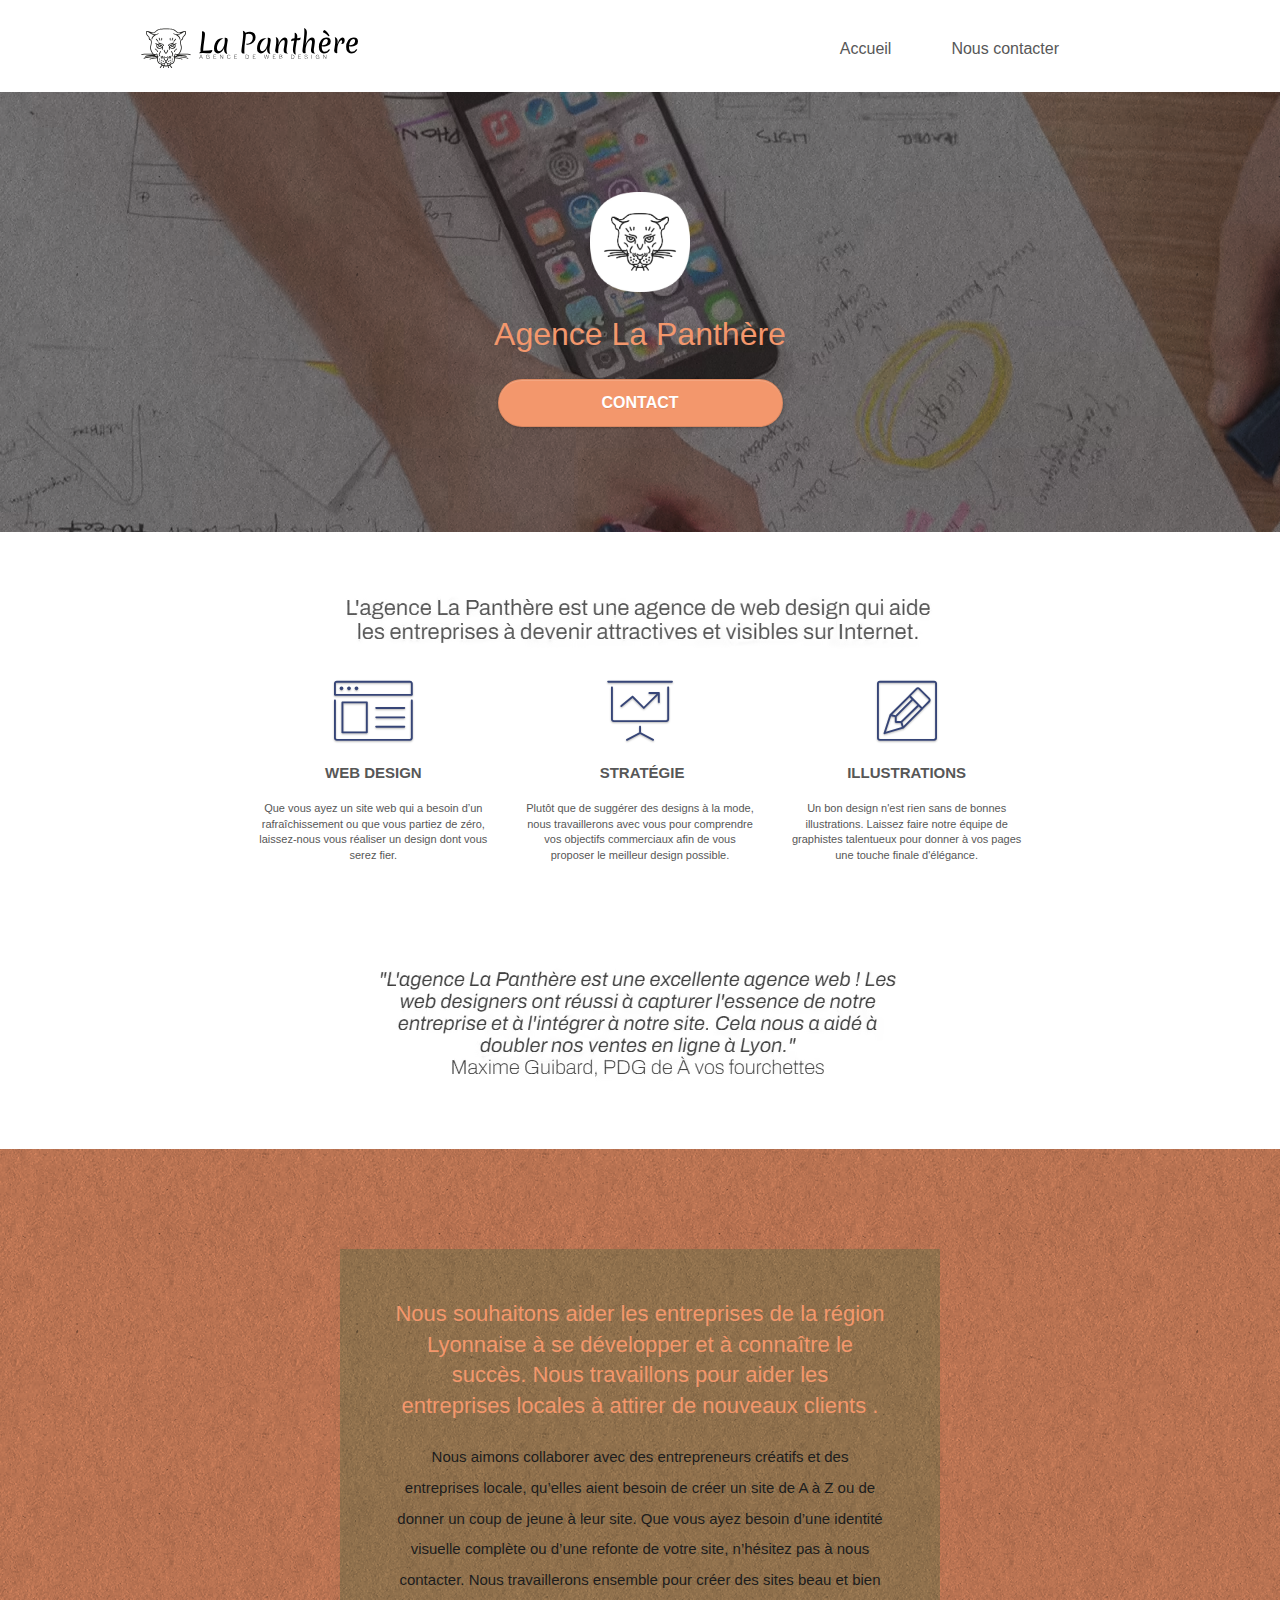
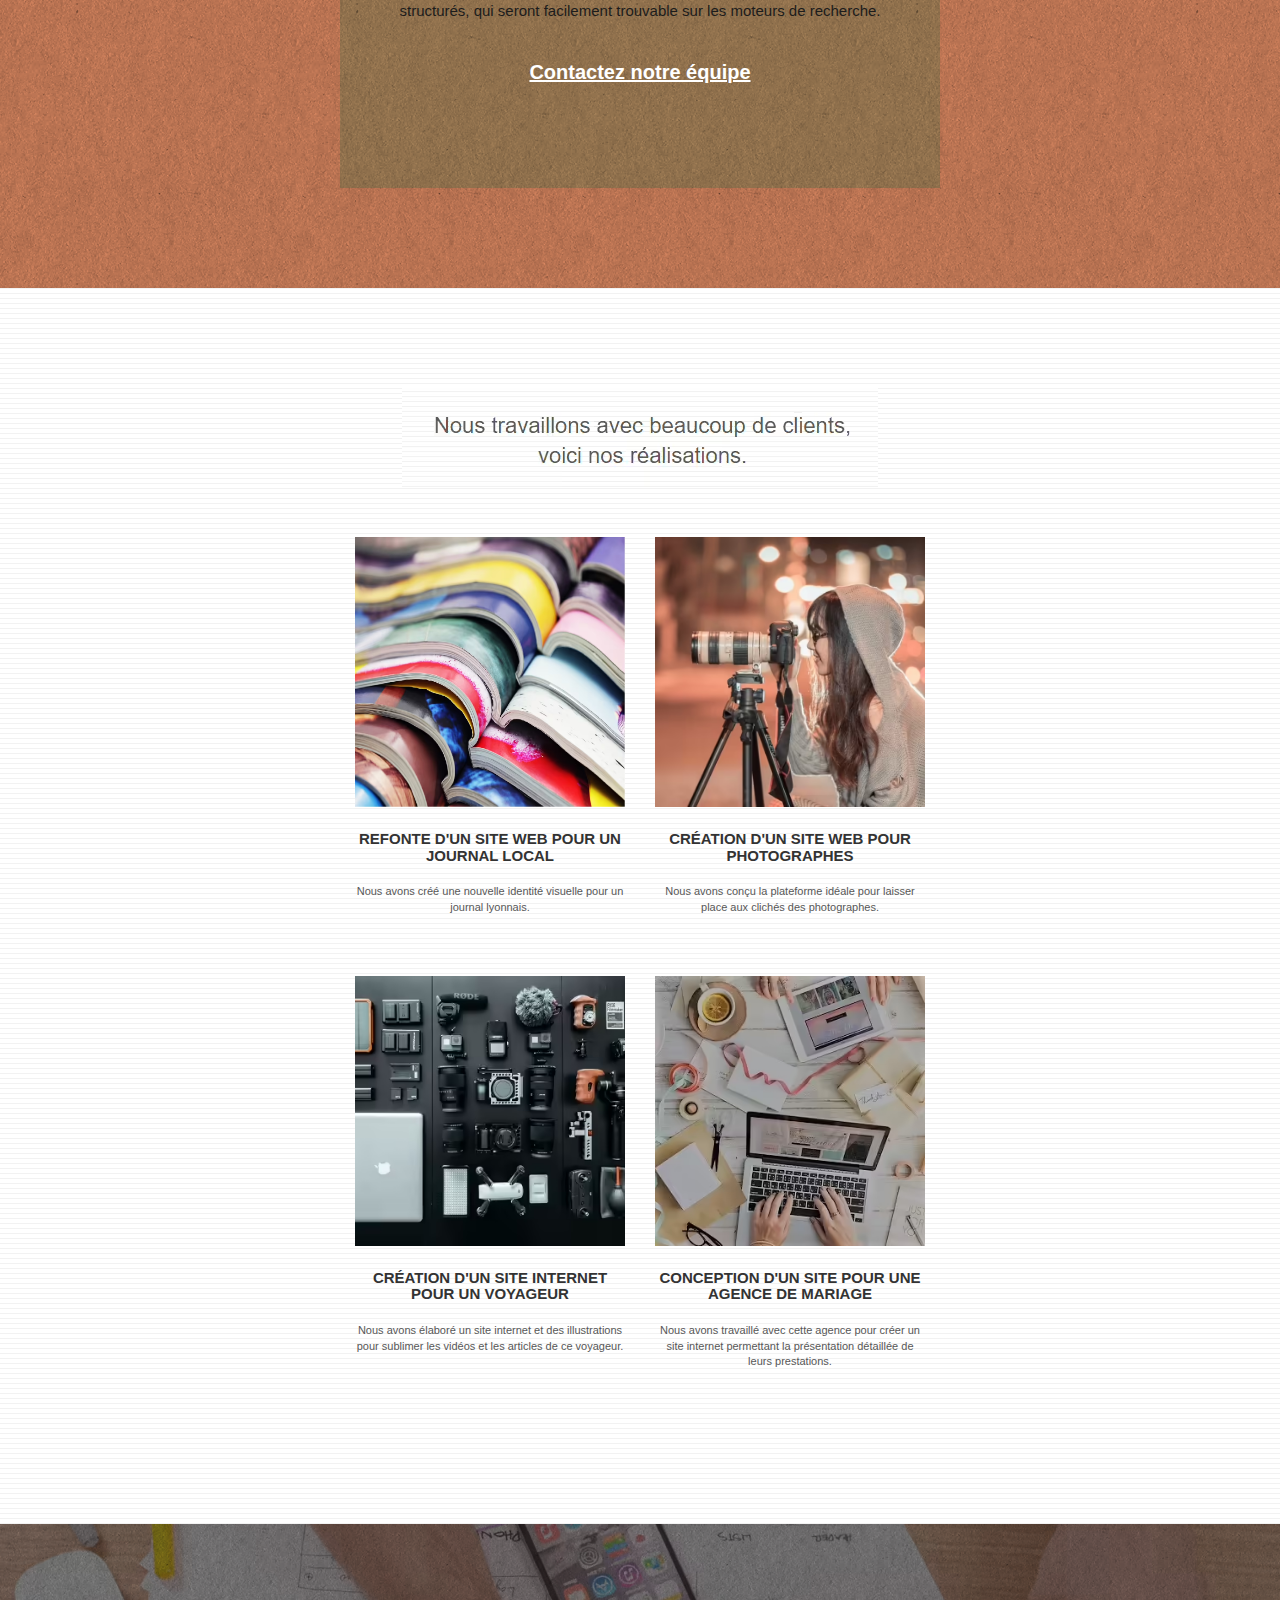
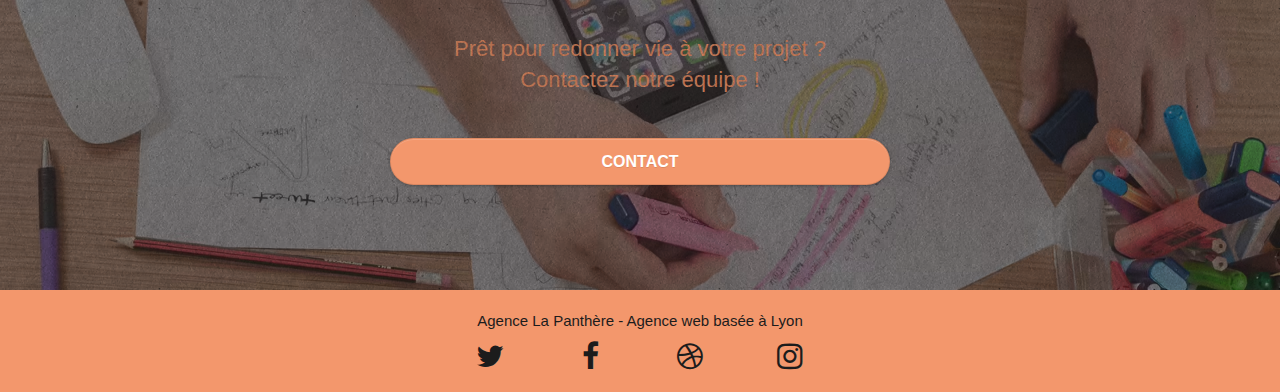
<file: index.html>
<!doctype html>
<html lang="fr">
<head>
    <meta charset="utf-8">
    <meta name="keywords" content="référencement, SEO, La panthère, agence web design Lyon, entreprise web design Lyon, agence web design sud-est, UX Lyon, UI Lyon, UX design, design graphique, création graphique, agence web design France, agence web design Paris web design, agence digitale, agence web france, web designer">
    <meta name="description" content="La Panthère: Agence de webdesign à Lyon vous accompagne dans votre stratégie de création graphique de site web responsive, optimisé Mobile + UI + UX...">
    <meta name="viewport" content="width=device-width, initial-scale=1.0, viewport-fit=cover">
    <link rel="shortcut icon" type="image/png" href="favicon.jpg">
    
	<link rel="stylesheet" type="text/css" href="./css/bootstrap.css">
	<link rel="stylesheet" type="text/css" href="style.css">
	<link rel="stylesheet" type="text/css" href="./css/font-awesome.css">
	<link rel="stylesheet" type="text/css" href="./css/et-line.css">

    <title>La panthère, agence de web design à Lyon, créations graphiques et illustrations, UX, UI</title>

	<!-- zone de script-->
<script src="./js/jquery-2.1.0.js" defer></script>
<script src="./js/bootstrap.js" defer></script>
<script src="./js/blocs.js" defer></script>
<script src="./js/jquery.touchSwipe.js" defer></script>
<script src="./js/gmaps.js" defer></script>
    
<!-- Analytics -->
 

<!-- Analytics END -->
    
</head>

<body>
<!-- Principal conteneur -->
<main class="page-container">

<!-- Header  bloc-0 -->
<header class="bloc bgc-white l-bloc " id="bloc-0">
	<div class="container bloc-sm">

		<nav class="navbar row">
			<div class="navbar-header">
				<a class="navbar-brand" href="index.html"><img src="img/agence-la-panthere-monochrome.svg" alt="logo agence web la Panthère" height="40" /></a>
			</div>
			<div class="collapse navbar-collapse navbar-1 special-dropdown-nav">
				<ul class="site-navigation nav navbar-nav">
					<li>
						<a href="index.html">Accueil</a>
					</li>
					<li>
						<a href="page2.html">Nous contacter</a>
					</li>
				</ul>
			</div>
		</nav>
	</div>
</header>
<!-- bloc-0 END -->

<!-- bloc-1-presentation -->
<section class="bloc bgc-dark-slate-blue bg-banniere d-bloc bg-t-edge bloc-bg-texture texture-paper b-parallax" id="bloc-1-hero">
	<div class="container bloc-lg">
		<div class="row tight-width-whitespace">
			<div class="col-sm-12">
				<img src="img/logo.avif" class="center-block image-resize-mode" width="100" alt="Agence web La Panthère" />
				<h1 class="text-center hero-bloc-text tc-white ">
					Agence La Panthère
				</h1>
				<div class="text-center">
					<a href="page2.html" class="btn btn-lg btn-clean btn-rd cta-hero btn-atomic-tangerine" id="cta-hero">Contact</a>
				</div>
			</div>
		</div>
	</div>
</section>
<!-- bloc-1-presentation END -->

<!-- bloc-2-services -->
<section class="bloc bgc-white l-bloc" id="bloc-2-services">
	<div class="container bloc-md">
		<div class="row">
			<div class="col-sm-12 text-center">
				<img src="img/title.avif" class="img_titre" alt="titre service agence web la Panthère"/>
			</div>
		</div>
		<div class="row voffset-lg med-width-whitespace">
			<div class="col-sm-4">
				<div class="text-center">
					<span class="et-icon-browser sm-shadow icon-dark-slate-blue icons icon-lg"></span>
				</div>
				<h2 class="mg-md text-center">
					Web design
				</h2>
				<p class="text-center ">
					Que vous ayez un site web qui a besoin d&rsquo;un rafraîchissement ou que vous partiez de zéro, laissez-nous vous réaliser un design dont vous serez fier.
				</p>
			</div>
			<div class="col-sm-4">
				<div class="text-center">
					<span class="et-icon-presentation sm-shadow icon-dark-slate-blue icons icon-lg"></span>
				</div>
				<h2 class="mg-md text-center">
					&nbsp;Stratégie
				</h2>
				<p class="text-center ">
					Plutôt que de suggérer des designs à la mode, nous travaillerons avec vous pour comprendre vos objectifs commerciaux afin de vous proposer le meilleur design possible.<br>
				</p>
			</div>
			<div class="col-sm-4">
				<div class="text-center">
					<span class="et-icon-edit sm-shadow icon-dark-slate-blue icons icon-lg"></span>
				</div>
				<h2 class="mg-md text-center">
					Illustrations
				</h2>
				<p class="text-center ">
					Un bon design n'est rien sans de bonnes illustrations. Laissez faire notre équipe de graphistes talentueux pour donner à vos pages une touche finale d'élégance.
				</p>
			</div>
		</div>
		<div class="row voffset-lg voffset">
			<div class="col-xs-12 col-md-8 col-md-offset-2 text-center">
				<img src="img/citation.avif" class="img_citation" alt="citation agence web la Panthère" />

			</div>
		</div>
	</div>
</section>
<!-- bloc-2-services END -->

<!-- bloc-3-what-i-do -->
<section class="bloc tc-white bgc-atomic-tangerine bg-presentation d-bloc bloc-bg-texture texture-paper b-parallax" id="bloc-3-what-i-do">
	<div class="container bloc-lg">
		<div class="row tight-width-whitespace black-background">
			<div class="col-sm-12">
				<h2 class="mg-md text-center tc-white">
					Nous souhaitons aider les entreprises de la région Lyonnaise à se développer et à connaître le succès. Nous travaillons pour aider les entreprises locales à attirer de nouveaux clients .<br>
				</h2>
				<div>
				<p class="text-center white">
					Nous aimons collaborer avec des entrepreneurs créatifs et des entreprises locale, qu’elles aient besoin de créer un site de A à Z ou de donner un coup de jeune à leur site. Que vous ayez besoin d’une identité visuelle complète ou d’une refonte de votre site, n’hésitez pas à nous contacter. Nous travaillerons ensemble pour créer des sites beau et bien structurés, qui seront facilement trouvable sur les moteurs de recherche.
				</p>
				</div>
				<div>
					<a class="ltc-white bold-link" href="page2.html">Contactez notre équipe</a><br>
				</div>
			</div>
		</div>
	</div>
</section>
<!-- bloc-3-what-i-do END -->

<!-- bloc-4-portfolio -->
<section class="bloc bgc-white bg-lines-h2-bg bg-repeat l-bloc" id="bloc-4-portfolio">
	<div class="container bloc-lg">
		<div class="row">
			<div class="col-sm-12 text-center">
				<img src="img/title2.avif" class="img_title2" alt="titre réalisations de l'agence" />
			</div>
		</div>
		<div class="row tight-width-whitespace portfolio-row">
			<div class="col-sm-6">
				<a href="#" data-lightbox="img/1.avif" data-gallery-id="gallery-1" data-caption="Refonte d'un site web pour un journal local" data-frame="snapshot-lb"><img src="img/1.avif" alt="Refonte d'un site web pour un journal local Lyon" class="img-responsive portfolio-thumb" /></a>
				<h3 class="mg-md text-center">
					Refonte d'un site web pour un journal local
				</h3>
				<p class="text-center">
					Nous avons créé une nouvelle identité visuelle pour un journal lyonnais.
				</p>
			</div>
			<div class="col-sm-6">
				<a href="#" data-lightbox="img/2.avif" data-gallery-id="gallery-1" data-caption="Création d'un site web pour photographes" data-frame="snapshot-lb"><img src="img/2.avif" class="img-responsive portfolio-thumb" alt="Création d'un site web pour photographes" /></a>
				<h3 class="mg-md text-center">
					Création d'un site web pour photographes
				</h3>
				<p class="text-center">
					Nous avons conçu la plateforme idéale pour laisser place aux clichés des photographes.
				</p>
			</div>
		</div>
		<div class="row tight-width-whitespace portfolio-row">
			<div class="col-sm-6">
				<a href="#" data-lightbox="img/3.avif" data-gallery-id="gallery-1" data-caption="Création d'un site internet pour un voyageur" data-frame="snapshot-lb"><img src="img/3.avif" class="img-responsive portfolio-thumb" alt="Création d'un site web pour voyageur"/></a>
				<h3 class="mg-md text-center">
					Création d'un site internet pour un voyageur
				</h3>
				<p class="text-center">
					Nous avons élaboré un site internet et des illustrations pour sublimer les vidéos et les articles de ce voyageur.
				</p>
			</div>
			<div class="col-sm-6">
				<a href="#" data-lightbox="img/4.avif" data-gallery-id="gallery-1" data-caption="Conception d'un site pour une agence de mariage" data-frame="snapshot-lb"><img src="img/4.avif" class="img-responsive portfolio-thumb" alt="Création d'un site web pour agence de mariage" /></a>
				<h3 class="mg-md text-center">
					Conception d'un site pour une agence de mariage
				</h3>
				<p class="text-center">
					Nous avons travaillé avec cette agence pour créer un site internet permettant la présentation détaillée de leurs prestations.
				</p>
			</div>
		</div>
	</div>
</section>
<!-- bloc-4-portfolio END -->

<!-- bloc-5-cta -->
<section class="bloc bgc-dark-slate-blue bg-banniere d-bloc bloc-bg-texture texture-paper" id="bloc-5-cta">
	<div class="container bloc-lg">
		<div class="row">
			<h2 class="mg-md text-center tc-white">
				Prêt pour redonner vie à votre projet ?<br>Contactez notre équipe !
			</h2>
			<div class="col-sm-12 text-center">
				<a href="page2.html" class="btn btn-atomic-tangerine btn-clean btn-rd btn-lg cta-hero">Contact</a>
			</div>
		</div>
	</div>
</section>
<!-- bloc-5-cta END -->

<!-- Footer - bloc-8 -->
<footer class="bloc bgc-atomic-tangerine d-bloc" id="bloc-8">
	<div class="container bloc-sm">
		<div class="row">
			<div class="col-sm-12">
				<p class="text-center white">
					Agence La Panthère - Agence web basée à Lyon<br>
				</p>
				<div class="row row-no-gutters social">
					<div class="col-sm-3">
						<div class="text-center">
							<a class="social" href="index.html"><span class="fa fa-twitter icon-md"></span></a>
						</div>
					</div>
					<div class="col-sm-3">
						<div class="text-center">
							<a class="social" href="index.html"><span class="fa fa-facebook icon-md"></span></a>
						</div>
					</div>
					<div class="col-sm-3">
						<div class="text-center">
							<a class="social" href="index.html"><span class="fa fa-dribbble icon-md"></span></a>
						</div>
					</div>
					<div class="col-sm-3">
						<div class="text-center">
							<a class="social" href="index.html"><span class="fa fa-instagram icon-md"></span></a>
						</div>
					</div>
				</div>
			</div>
		</div>
	</div>
</footer>
<!-- Footer - bloc-8 END -->

</main>
<!-- Principal conteneur END -->

</body>
</html>
</file>
<file: style.css>
body {
    margin: 0;
    padding: 0;
    background: #FFF;
    overflow-x: hidden;
    -webkit-font-smoothing: antialiased;
    -moz-osx-font-smoothing: grayscale;
}

a,
button {
    transition: all .3s ease-in-out;
    outline: none!important;
    text-decoration: none;
}

a:hover {
    text-decoration: none;
    cursor: pointer;
}

#page-loading-blocs-notifaction {
    position: fixed;
    top: 0;
    bottom: 0;
    width: 100%;
    z-index: 100000;
    background: #FFFFFF url("img/pageload-spinner.gif") no-repeat center center;
}

.bloc {
    width: 100%;
    clear: both;
    background: 50% 50% no-repeat;
    padding: 0 50px;
    -webkit-background-size: cover;
    -moz-background-size: cover;
    -o-background-size: cover;
    background-size: cover;
    position: relative;
}

.bloc .container {
    padding-left: 0;
    padding-right: 0;
}

.bloc-lg {
    padding: 100px 50px;
}

.bloc-md {
    padding: 50px;
}

.bloc-sm {
    padding: 20px 50px;
}

.bg-center,
.bg-l-edge,
.bg-r-edge,
.bg-t-edge,
.bg-b-edge,
.bg-tl-edge,
.bg-bl-edge,
.bg-tr-edge,
.bg-br-edge,
.bg-repeat {
    -webkit-background-size: auto!important;
    -moz-background-size: auto!important;
    -o-background-size: auto!important;
    background-size: auto!important;
}

.bg-repeat {
    background: repeat;
}

.bg-t-edge {
    background: top no-repeat;
}

.bloc-bg-texture::before {
    content: "";
    background-size: 2px 2px;
    position: absolute;
    top: 0;
    bottom: 0;
    left: 0;
    right: 0;
}

.texture-paper::before {
    background: url("img/texture-paper.avif");
    background-size: 280px 280px;
}

.b-parallax {
    background-attachment: fixed;
}

.d-bloc {
    color: rgba(255, 255, 255, .7);
}

.d-bloc button:hover {
    color: rgba(255, 255, 255, .9);
}

.d-bloc .icon-round,
.d-bloc .icon-square,
.d-bloc .icon-rounded,
.d-bloc .icon-semi-rounded-a,
.d-bloc .icon-semi-rounded-b {
    border-color: rgba(255, 255, 255, .9);
}

.d-bloc .divider-h span {
    border-color: rgba(255, 255, 255, .2);
}

.icon-md {
    color: #1C1C1C!important;
}

.d-bloc .a-btn,
.d-bloc .navbar a,
.d-bloc .navbar-brand,
.d-bloc a .icon-sm,
.d-bloc a .icon-md,
.d-bloc a .icon-lg,
.d-bloc a .icon-xl,
.d-bloc h1 a,
.d-bloc h2 a,
.d-bloc h3 a,
.d-bloc h4 a,
.d-bloc h5 a,
.d-bloc h6 a,
.d-bloc p a {
    color: rgba(255, 255, 255, .6);
}

.d-bloc .a-btn:hover,
.d-bloc .navbar a:hover,
.d-bloc .navbar-brand:hover,
.d-bloc a:hover .icon-sm,
.d-bloc a:hover .icon-md,
.d-bloc a:hover .icon-lg,
.d-bloc a:hover .icon-xl,
.d-bloc h1 a:hover,
.d-bloc h2 a:hover,
.d-bloc h3 a:hover,
.d-bloc h4 a:hover,
.d-bloc h5 a:hover,
.d-bloc h6 a:hover,
.d-bloc p a:hover {
    color: rgba(255, 255, 255, 1);
}

.d-bloc .navbar-toggle .icon-bar {
    background: rgba(255, 255, 255, 1);
}

.d-bloc .btn-wire,
.d-bloc .btn-wire:hover {
    color: rgba(255, 255, 255, 1);
    border-color: rgba(255, 255, 255, 1);
}

.d-bloc .panel {
    color: rgba(0, 0, 0, .5);
}

.d-bloc .panel button:hover {
    color: rgba(0, 0, 0, .7);
}

.d-bloc .panel icon {
    border-color: rgba(0, 0, 0, .7);
}

.d-bloc .panel .divider-h span {
    border-color: rgba(0, 0, 0, .1);
}

.d-bloc .panel .a-btn {
    color: rgba(0, 0, 0, .6);
}

.d-bloc .panel .a-btn:hover {
    color: rgba(0, 0, 0, 1);
}

.d-bloc .panel .btn-wire,
.d-bloc .panel .btn-wire:hover {
    color: rgba(0, 0, 0, .7);
    border-color: rgba(0, 0, 0, .3);
}

.d-bloc .panel,
.l-bloc {
    color: rgba(0, 0, 0, .5);
}

.d-bloc .panel button:hover,
.l-bloc button:hover {
    color: rgba(0, 0, 0, .7);
}

.l-bloc .icon-round,
.l-bloc .icon-square,
.l-bloc .icon-rounded,
.l-bloc .icon-semi-rounded-a,
.l-bloc .icon-semi-rounded-b {
    border-color: rgba(0, 0, 0, .7);
}

.d-bloc .panel .divider-h span,
.l-bloc .divider-h span {
    border-color: rgba(0, 0, 0, .1);
}

.d-bloc .panel .a-btn,
.l-bloc .a-btn,
.l-bloc .navbar a,
.l-bloc .navbar-brand,
.l-bloc a .icon-sm,
.l-bloc a .icon-md,
.l-bloc a .icon-lg,
.l-bloc a .icon-xl,
.l-bloc h1 a,
.l-bloc h2 a,
.l-bloc h3 a,
.l-bloc h4 a,
.l-bloc h5 a,
.l-bloc h6 a,
.l-bloc p a {
    color: rgba(0, 0, 0, .6);
}

.d-bloc .panel .a-btn:hover,
.l-bloc .a-btn:hover,
.l-bloc .navbar a:hover,
.l-bloc .navbar-brand:hover,
.l-bloc a:hover .icon-sm,
.l-bloc a:hover .icon-md,
.l-bloc a:hover .icon-lg,
.l-bloc a:hover .icon-xl,
.l-bloc h1 a:hover,
.l-bloc h2 a:hover,
.l-bloc h3 a:hover,
.l-bloc h4 a:hover,
.l-bloc h5 a:hover,
.l-bloc h6 a:hover,
.l-bloc p a:hover {
    color: rgba(0, 0, 0, 1);
}

.l-bloc .navbar-toggle .icon-bar {
    color: rgba(0, 0, 0, .6);
}

.d-bloc .panel .btn-wire,
.d-bloc .panel .btn-wire:hover,
.l-bloc .btn-wire,
.l-bloc .btn-wire:hover {
    color: rgba(0, 0, 0, .7);
    border-color: rgba(0, 0, 0, .3);
}

.voffset {
    margin-top: 30px;
}

.voffset-lg {
    margin-top: 80px;
}

.row-no-gutters {
    margin-right: 0;
    margin-left: 0;
}

.row.row-no-gutters > [class^="col-"],
.row.row-no-gutters > [class*=" col-"] {
    padding-right: 0;
    padding-left: 0;
}

#bloc-1-hero h1 {
    font-size: 32px;
}

.navbar {
    margin-bottom: 0;
    z-index: 1;
}

.navbar-brand {
    height: auto;
    padding: 3px 15px;
    font-size: 25px;
    font-weight: normal;
    font-weight: 600;
    line-height: 44px;
}

.navbar-brand img {
    max-height: 200px;
    margin: 0 5px 0 0;
    display: inline;
}

.navbar-brand img[src$=svg] {
    min-width: 100px;
}

.nav-center .navbar-brand img {
    margin: 0;
}

.navbar .nav {
    padding-top: 2px;
    margin-right: 45px;
    float: right;
    z-index: 1;
    list-style: none;
}

.nav > li {
    float: left;
    margin-top: 4px;
    font-size: 16px;
    padding: 15px;
}

.navbar-nav .open .dropdown-menu > li > a {
    text-align: inherit;
}

.nav > li a:hover,
.nav > li a:focus {
    background: transparent;
}

.navbar-toggle {
    margin: 10px 10px 0 0;
    border: 0px;
}

.navbar-toggle:hover {
    background: transparent!important;
}

.navbar-toggle .icon-bar {
    background-color: rgba(0, 0, 0, .5);
    width: 26px;
}

.nav-invert .navbar .nav {
    float: left;
}

.nav-invert .navbar-header,
.nav-invert .navbar-brand {
    float: right;
    position: relative;
    z-index: 2;
}

@media (min-width: 768px) {
    .site-navigation {
        position: absolute;
        top: 50%;
        right: 20px;
        transform: translate(0, -50%);
        -webkit-transform: translateY(-50%);
    }
    .nav > li .dropdown-menu a,
    .nav > li .dropdown-menu a:hover {
        color: #484848;
    }
    .nav-invert .site-navigation {
        left: 0;
        right: 0;
    }
    .nav-center {
        text-align: center;
    }
    .nav-center .navbar-header {
        width: 100%;
    }
    .nav-center .navbar-header,
    .nav-center .navbar-brand,
    .nav-center .nav > li {
        float: none;
        display: inline-block;
    }
    .nav-center .site-navigation {
        position: relative;
        width: 100%;
        right: 0;
        margin-right: 0px;
        margin-top: 20px;
    }
    .nav-center.mini-nav .navbar-toggle {
        float: none;
        margin: 10px auto 0;
    }
}

.nav > li > .dropdown a {
    background: none!important;
    display: block;
    padding: 14px 15px;
}

nav .caret {
    margin: 0 5px;
}

.dropdown-menu .dropdown-menu {
    top: -8px;
    left: 100%;
}

.dropdown-menu .dropmenu-flow-right {
    top: 100%;
    left: 0;
    margin-left: -1px;
    border-top-left-radius: 0;
    border-top-right-radius: 0;
}

.dropdown-menu .dropdown span {
    border: 4px solid black;
    border-top-color: transparent;
    border-right-color: transparent;
    border-bottom-color: transparent;
    margin: 6px -5px 0 0!important;
    float: right;
}

.mg-md {
    margin-top: 10px;
    margin-bottom: 20px;
}

.mg-lg {
    margin-top: 10px;
    margin-bottom: 40px;
}

.col-sm-20 {
    display: flex;
    justify-content: center;
}


.btn {
    margin: 0 5px 5px 0;
}

.btn.pull-right {
    margin: 0 0 5px 5px;
}

.btn-d,
.btn-d:hover,
.btn-d:focus {
    color: #FFF;
    background: rgba(0, 0, 0, .3);
}

button {
    outline: none!important;
}

.btn-rd {
    border-radius: 40px;
}

.btn-clean {
    border: 1px solid rgba(0, 0, 0, .08);
    border-bottom-color: rgba(0, 0, 0, .1);
    text-shadow: 0 1px 0 rgba(0, 0, 1, .1);
    box-shadow: 0 1px 3px rgba(0, 0, 1, .25), inset 0 1px 0 0 rgba(255, 255, 255, .15);
}

.icon-md {
    font-size: 30px!important;
}

.icon-lg {
    font-size: 60px!important;
}

.sm-shadow {
    text-shadow: 0 1px 2px rgba(0, 0, 0, .3);
}

.panel-sq,
.panel-sq .panel-heading,
.panel-sq .panel-footer {
    border-radius: 0;
}

.panel-rd {
    border-radius: 30px;
}

.panel-rd .panel-heading {
    border-radius: 29px 29px 0 0;
}

.panel-rd .panel-footer {
    border-radius: 0 0 29px 29px;
}

.form-control {
    border-color: rgba(0, 0, 0, .1);
    box-shadow: none;
}

.scrollToTop {
    width: 40px;
    height: 40px;
    position: fixed;
    bottom: 20px;
    right: 20px;
    opacity: 0;
    z-index: 500;
    transition: all .3s ease-in-out;
}

.scrollToTop span {
    margin-top: 6px;
}

.showScrollTop {
    font-size: 14px;
    opacity: 1;
}

a[data-lightbox] {
    position: relative;
    display: block;
    text-align: center;
}

a[data-lightbox]:hover::before {
    content: "+";
    font-family: "HelveticaNeue-Light", "Helvetica Neue Light", "Helvetica Neue", Helvetica, Arial;
    font-size: 32px;
    width: 50px;
    height: 50px;
    margin-left: -25px;
    border-radius: 50%;
    background: rgba(0, 0, 0, .6);
    color: #FFF;
    font-weight: 100;
    z-index: 1;
    position: absolute;
    top: 50%;
    transform: translateY(-50%);
    -webkit-transform: translateY(-50%);
}

a[data-lightbox]:hover img {
    opacity: 0.6;
    -webkit-animation-fill-mode: none;
    animation-fill-mode: none;
}

#lightbox-modal {
    display: flex;
    align-items: center;
}

#lightbox-modal .modal-dialog {
    width: 90%;
    max-width: 900px;
    margin: 0 auto 0;
}

#lightbox-modal .modal-dialog img {
    max-height: 90vh;
    margin: 0 auto;
}

.lightbox-caption {
    padding: 20px;
    color: #FFF;
    background: rgba(0, 0, 0, .5);
    position: absolute;
    left: 15px;
    right: 15px;
    bottom: 5px;
}

.close-lightbox {
    color: #FFF;
    font-size: 30px;
    position: absolute;
    top: 20px;
    right: 20px;
    z-index: 20;
    background: rgba(0, 0, 0, .5);
    border: none;
    line-height: 30px;
    padding: 0 9px 5px;
    opacity: 0.3;
}

.close-lightbox:hover,
.next-lightbox:hover,
.prev-lightbox:hover {
    opacity: 1.0;
    color: #FFF;
}

.next-lightbox,
.prev-lightbox {
    font-size: 20px;
    color: rgba(255, 255, 255, .9);
    background: rgba(0, 0, 0, .5);
    transition: all .2s ease-in-out;
    position: absolute;
    top: 45%;
    z-index: 1;
    opacity: 0.4;
}

.next-lightbox {
    padding: 6px 8px 1px 13px;
    right: 25px;
}

.prev-lightbox {
    padding: 6px 13px 1px 10px;
    left: 25px;
}

.snapshot-lb .modal-body {
    padding-bottom: 45px;
}

.snapshot-lb .lightbox-caption {
    padding: 0;
    color: rgba(0, 0, 0, .5);
    background: none;
}

h1,
h2,
h3,
h4,
h5,
h6,
p,
label,
.btn,
a {
    font-family: "helvetica";
    font-weight: 400;
    color: #575757!important;
}

.container {
    max-width: 1000px;
}

.hero-bloc-text {
    font-size: 38px;
}

.hero-bloc-text-sub {
    font-size: 36px;
}

.statement-bloc-text {
    line-height: 26px;
    font-style: italic;
    font-size: 20px;
    text-align: center;
    font-weight: lighter;
    max-width: 520px;
    margin: auto auto auto auto;
}

p {
    font-size: 11px;
}

.tight-width-whitespace {
    max-width: 600px;
    margin: auto auto auto auto;
}

.h1 {
    font-size: 20px;
    font-family: "Open Sans";
}

.cta-hero {
    margin-top: 22px;
    color: #FFFFFF!important;
    text-transform: uppercase;
    padding: 12px 28px 12px 28px;
    font-size: 16px;
    font-weight: 700;
}

.social {
    max-width: 400px;
    margin: auto auto auto auto;
}

h2 {
    font-size: 15px;
    text-transform: uppercase;
    font-weight: 700;
    color: #333333;
}
/*
h2 {
    font-size: 22px;
    line-height: 1.4em;
}
*/

h3 {
    font-size: 15px;
    text-transform: uppercase;
    font-weight: 700;
    color: #333333!important;
}


.med-width-whitespace {
    max-width: 800px;
    margin: auto auto auto auto;
    box-shadow: 0px 0px 0px #000000;
}

h1 {
    color: #333333!important;
}

h4 {
    color: #333333!important;
}

.icons {
    margin-bottom: 14px;
    margin-top: 24px;
}

.white {
    color: #1C1C1C!important;
    font-size: 15px;
    display: flex;
    justify-content: center;
}

.portfolio-thumb {
    margin-bottom: 24px;
    width: 100%;
    height: auto;
}

.portfolio-row {
    margin-bottom: 44px;
    margin-top: 50px;
}

.avatar {
    box-shadow: 0px 4px 9px rgba(0, 0, 0, 0.3);
}

.black-background {
    background-color: rgba(165, 147, 99, 0.7);
    padding: 40px 40px 40px 40px;
}

.bold-link {
    font-weight: 900;
    text-decoration: underline!important;
    margin: 30px;
    display: flex;
    justify-content: center;
    font-size: 20px;
}

.bgc-white {
    background-color: #FFFFFF;
}

.bgc-dark-slate-blue {
    background-color: #364577;
}

.bgc-atomic-tangerine {
    background-color: #F3976C;
}

.tc-white {
    color: #F3976C!important;
    font-size: 22px;
    line-height: 1.4em;
    text-transform: none!important;
    font-weight: 400!important;
}

.btn-atomic-tangerine {
    background: #F3976C;
    color: #FFFFFF!important;
    width: 50%;
    margin-left: auto;
    margin-right: auto;
    display: flex;
    justify-content: center ;
}

.btn-atomic-tangerine:hover {
    background: #c27956!important;
    color: #FFFFFF!important;
}

.ltc-white {
    color: #FFFFFF!important;
}

.ltc-white:hover {
    color: #cccccc!important;
}

.ltc-atomic-tangerine {
    color: #F3976C!important;
}

.ltc-atomic-tangerine:hover {
    color: #c27956!important;
}

.icon-dark-slate-blue {
    color: #364577!important;
    border-color: #364577!important;
}

.bg-dots-bg {
    background-image: url("img/dots-bg.png");
}

.bg-lines-h2-bg {
    background-image: url("img/lines-h2-bg.png");
}

.bg-banniere {
    background-image: url("img/agence-la-panthere.avif");
}

.bg-presentation {
    background-image: url("img/image-de-presentation.avif");
}


@media (max-width: 1024px) {
    .nav .navbar-nav {
        margin-right: 71px!important;
    }
    
    .bloc {
        padding-left: 20px;
        padding-right: 20px;
    }
    .bloc.full-width-bloc,
    .bloc-tile-2.full-width-bloc .container,
    .bloc-tile-3.full-width-bloc .container,
    .bloc-tile-4.full-width-bloc .container {
        padding-left: 0;
        padding-right: 0;
    }
}


@media (max-width: 992px) and (min-width: 768px) {
    .navbar .nav {
        max-width: 80%
    }
    .nav-center.navbar .nav {
        max-width: 100%
    }
}

@media only screen and (min-device-width: 768px) and (max-device-width: 1024px) and (orientation: landscape) {
    .b-parallax {
        background-attachment: scroll;
    }
}

@media only screen and (min-device-width: 1024px) and (max-device-width: 1366px) and (-webkit-min-device-pixel-ratio: 1.5) {
    .b-parallax {
        background-attachment: scroll;
    }
}

@media (max-width: 991px) {
    .container {
        width: 100%;
    }
    .b-parallax {
        background-attachment: scroll;
    }
    .page-container,
    #hero-bloc {
        overflow-x: hidden;
        position: relative;
    }
    .bloc {
        padding-left: constant(safe-area-inset-left);
        padding-right: constant(safe-area-inset-right);
    }
    .bloc-group,
    .bloc-group .bloc {
        display: block;
        width: 100%;
    }
    .bloc-fill-screen .fill-bloc-top-edge,
    .bloc-fill-screen .fill-bloc-bottom-edge {
        padding: 0 20px;
        padding-left: constant(safe-area-inset-left);
        padding-right: constant(safe-area-inset-right);
    }
}


/* Format mobile */

@media (max-width: 767px) {
    .page-container {
        overflow-x: hidden;
        position: relative;
    }
    h1,
    h2,
    h3,
    h4,
    h5,
    h6,
    p,
    #disqus_thread {
        padding-left: 10px!important;
        padding-right: 10px!important;
    }
    .b-parallax {
        background-attachment: scroll;
    }
    
    .navbar-header {
        display: flex;
        justify-content: center;
    }

    .navbar .nav {
        padding-top: 0;
        border-top: 1px solid rgba(0, 0, 0, .2);
        float: none;
        z-index: 1;
        list-style: none;
        display: flex;
        justify-content: center;
        flex-direction: column;
        align-items: center;
        margin-right: 0;
    }
    .navbar.row {
        margin-left: 0;
        margin-right: 0;
    }
    .site-navigation {
        position: inherit;
        transform: none;
        -webkit-transform: none;
        -ms-transform: none;
    }
    .nav > li {
        margin-top: 0;
        border-bottom: 1px solid rgba(0, 0, 0, .1);
        padding-left: 15px;
        width: 80%;
        display: flex;
        justify-content: center;
    }
    .nav > li:hover {
        background: rgba(0, 0, 0, .08);
    }
    .dropdown .dropdown a .caret {
        float: none;
        margin: 5px 0 0 10px!important;
        border: 4px solid black;
        border-bottom-color: transparent;
        border-right-color: transparent;
        border-left-color: transparent;
    }

    .collapse.navbar-collapse.navbar-1.special-dropdown-nav {
        display: contents;
    }

    #hero-bloc .navbar .nav {
        background: rgba(0, 0, 0, .8);
    }
    #hero-bloc .navbar .nav a {
        color: rgba(255, 255, 255, .6);
    }
    .hero {
        padding: 50px 0;
    }
    .hero-nav {
        left: -1px;
        right: -1px;
    }
    .navbar-collapse {
        padding: 0;
        overflow-x: hidden;
        -webkit-box-shadow: none;
        box-shadow: none;
    }
    .navbar-brand img {
        max-height: 40px;
        width: auto;
    }
    .nav-invert .navbar-header {
        float: none;
        width: 100%;
    }
    .nav-invert .navbar-toggle {
        float: left;
        margin-left: 10px;
    }
    .bloc {
        padding-left: 0;
        padding-right: 0;
    }
    .bloc-xxl,
    .bloc-xl,
    .bloc-lg {
        padding: 40px 0;
    }
    .bloc-sm,
    .bloc-md {
        padding-left: 0;
        padding-right: 0;
    }
    .bloc-tile-2 .container,
    .bloc-tile-3 .container,
    .bloc-tile-4 .container,
    .bloc-fill-screen .fill-bloc-top-edge,
    .bloc-fill-screen .fill-bloc-bottom-edge {
        padding-left: 0;
        padding-right: 0;
    }
    .a-block {
        padding: 0 10px;
    }
    .btn-dwn {
        display: none;
    }
    .voffset {
        margin-top: 5px;
    }
    .voffset-md {
        margin-top: 20px;
    }
    .voffset-lg {
        margin-top: 30px;
    }

    .img_titre {
        width : 100%; 
        height : auto;
    }
    .img_citation {
        width : 100%; 
        height : auto;
    }
    .img_title2 {
        width : 100%; 
        height : auto;
    }

    form {
        padding: 5px;
        
        width: 90%;
        margin-left: auto;
        margin-right: auto;
    }

    #form1 {
        display: flex;
        flex-direction: column;
        justify-content: center;  
    }

    #message {
        width: 100%;
    }

    .close-lightbox {
        display: inline-block;
    }
    .blocsapp-device-iphone5 {
        background-size: 216px 425px;
        padding-top: 60px;
        width: 216px;
        height: 425px;
    }
    .blocsapp-device-iphone5 img {
        width: 180px;
        height: 320px;
    }
}

@media (max-width: 400px) {
    .bloc {
        padding-left: 0;
        padding-right: 0;
    }
}

@media (max-width: 767px) {
    .bloc-mob-center-text {
        text-align: center;
    }
}
</file>
<file: css/et-line.css>
@font-face {
    font-family: et-line;
    src: url(../fonts/et-line.eot);
    src: url(../fonts/et-line.eot?#iefix) format('embedded-opentype'), url(../fonts/et-line.woff) format('woff'), url(../fonts/et-line.ttf) format('truetype'), url(../fonts/et-line.svg#et-line) format('svg');
    font-weight: 400;
    font-style: normal
}

.et-icon-adjustments,
.et-icon-alarmclock,
.et-icon-anchor,
.et-icon-aperture,
.et-icon-attachment,
.et-icon-bargraph,
.et-icon-basket,
.et-icon-beaker,
.et-icon-bike,
.et-icon-book-open,
.et-icon-briefcase,
.et-icon-browser,
.et-icon-calendar,
.et-icon-camera,
.et-icon-caution,
.et-icon-chat,
.et-icon-circle-compass,
.et-icon-clipboard,
.et-icon-clock,
.et-icon-cloud,
.et-icon-compass,
.et-icon-desktop,
.et-icon-dial,
.et-icon-document,
.et-icon-documents,
.et-icon-download,
.et-icon-dribbble,
.et-icon-edit,
.et-icon-envelope,
.et-icon-expand,
.et-icon-facebook,
.et-icon-flag,
.et-icon-focus,
.et-icon-gears,
.et-icon-genius,
.et-icon-gift,
.et-icon-global,
.et-icon-globe,
.et-icon-googleplus,
.et-icon-grid,
.et-icon-happy,
.et-icon-hazardous,
.et-icon-heart,
.et-icon-hotairballoon,
.et-icon-hourglass,
.et-icon-key,
.et-icon-laptop,
.et-icon-layers,
.et-icon-lifesaver,
.et-icon-lightbulb,
.et-icon-linegraph,
.et-icon-linkedin,
.et-icon-lock,
.et-icon-magnifying-glass,
.et-icon-map,
.et-icon-map-pin,
.et-icon-megaphone,
.et-icon-mic,
.et-icon-mobile,
.et-icon-newspaper,
.et-icon-notebook,
.et-icon-paintbrush,
.et-icon-paperclip,
.et-icon-pencil,
.et-icon-phone,
.et-icon-picture,
.et-icon-pictures,
.et-icon-piechart,
.et-icon-presentation,
.et-icon-pricetags,
.et-icon-printer,
.et-icon-profile-female,
.et-icon-profile-male,
.et-icon-puzzle,
.et-icon-quote,
.et-icon-recycle,
.et-icon-refresh,
.et-icon-ribbon,
.et-icon-rss,
.et-icon-sad,
.et-icon-scissors,
.et-icon-scope,
.et-icon-search,
.et-icon-shield,
.et-icon-speedometer,
.et-icon-strategy,
.et-icon-streetsign,
.et-icon-tablet,
.et-icon-target,
.et-icon-telescope,
.et-icon-toolbox,
.et-icon-tools,
.et-icon-tools-2,
.et-icon-trophy,
.et-icon-tumblr,
.et-icon-twitter,
.et-icon-upload,
.et-icon-video,
.et-icon-wallet,
.et-icon-wine {
    font-family: et-line;
    speak: none;
    font-style: normal;
    font-weight: 400;
    font-variant: normal;
    text-transform: none;
    line-height: 1;
    -webkit-font-smoothing: antialiased;
    -moz-osx-font-smoothing: grayscale;
    display: inline-block
}

.et-icon-mobile:before {
    content: "\e000"
}

.et-icon-laptop:before {
    content: "\e001"
}

.et-icon-desktop:before {
    content: "\e002"
}

.et-icon-tablet:before {
    content: "\e003"
}

.et-icon-phone:before {
    content: "\e004"
}

.et-icon-document:before {
    content: "\e005"
}

.et-icon-documents:before {
    content: "\e006"
}

.et-icon-search:before {
    content: "\e007"
}

.et-icon-clipboard:before {
    content: "\e008"
}

.et-icon-newspaper:before {
    content: "\e009"
}

.et-icon-notebook:before {
    content: "\e00a"
}

.et-icon-book-open:before {
    content: "\e00b"
}

.et-icon-browser:before {
    content: "\e00c"
}

.et-icon-calendar:before {
    content: "\e00d"
}

.et-icon-presentation:before {
    content: "\e00e"
}

.et-icon-picture:before {
    content: "\e00f"
}

.et-icon-pictures:before {
    content: "\e010"
}

.et-icon-video:before {
    content: "\e011"
}

.et-icon-camera:before {
    content: "\e012"
}

.et-icon-printer:before {
    content: "\e013"
}

.et-icon-toolbox:before {
    content: "\e014"
}

.et-icon-briefcase:before {
    content: "\e015"
}

.et-icon-wallet:before {
    content: "\e016"
}

.et-icon-gift:before {
    content: "\e017"
}

.et-icon-bargraph:before {
    content: "\e018"
}

.et-icon-grid:before {
    content: "\e019"
}

.et-icon-expand:before {
    content: "\e01a"
}

.et-icon-focus:before {
    content: "\e01b"
}

.et-icon-edit:before {
    content: "\e01c"
}

.et-icon-adjustments:before {
    content: "\e01d"
}

.et-icon-ribbon:before {
    content: "\e01e"
}

.et-icon-hourglass:before {
    content: "\e01f"
}

.et-icon-lock:before {
    content: "\e020"
}

.et-icon-megaphone:before {
    content: "\e021"
}

.et-icon-shield:before {
    content: "\e022"
}

.et-icon-trophy:before {
    content: "\e023"
}

.et-icon-flag:before {
    content: "\e024"
}

.et-icon-map:before {
    content: "\e025"
}

.et-icon-puzzle:before {
    content: "\e026"
}

.et-icon-basket:before {
    content: "\e027"
}

.et-icon-envelope:before {
    content: "\e028"
}

.et-icon-streetsign:before {
    content: "\e029"
}

.et-icon-telescope:before {
    content: "\e02a"
}

.et-icon-gears:before {
    content: "\e02b"
}

.et-icon-key:before {
    content: "\e02c"
}

.et-icon-paperclip:before {
    content: "\e02d"
}

.et-icon-attachment:before {
    content: "\e02e"
}

.et-icon-pricetags:before {
    content: "\e02f"
}

.et-icon-lightbulb:before {
    content: "\e030"
}

.et-icon-layers:before {
    content: "\e031"
}

.et-icon-pencil:before {
    content: "\e032"
}

.et-icon-tools:before {
    content: "\e033"
}

.et-icon-tools-2:before {
    content: "\e034"
}

.et-icon-scissors:before {
    content: "\e035"
}

.et-icon-paintbrush:before {
    content: "\e036"
}

.et-icon-magnifying-glass:before {
    content: "\e037"
}

.et-icon-circle-compass:before {
    content: "\e038"
}

.et-icon-linegraph:before {
    content: "\e039"
}

.et-icon-mic:before {
    content: "\e03a"
}

.et-icon-strategy:before {
    content: "\e03b"
}

.et-icon-beaker:before {
    content: "\e03c"
}

.et-icon-caution:before {
    content: "\e03d"
}

.et-icon-recycle:before {
    content: "\e03e"
}

.et-icon-anchor:before {
    content: "\e03f"
}

.et-icon-profile-male:before {
    content: "\e040"
}

.et-icon-profile-female:before {
    content: "\e041"
}

.et-icon-bike:before {
    content: "\e042"
}

.et-icon-wine:before {
    content: "\e043"
}

.et-icon-hotairballoon:before {
    content: "\e044"
}

.et-icon-globe:before {
    content: "\e045"
}

.et-icon-genius:before {
    content: "\e046"
}

.et-icon-map-pin:before {
    content: "\e047"
}

.et-icon-dial:before {
    content: "\e048"
}

.et-icon-chat:before {
    content: "\e049"
}

.et-icon-heart:before {
    content: "\e04a"
}

.et-icon-cloud:before {
    content: "\e04b"
}

.et-icon-upload:before {
    content: "\e04c"
}

.et-icon-download:before {
    content: "\e04d"
}

.et-icon-target:before {
    content: "\e04e"
}

.et-icon-hazardous:before {
    content: "\e04f"
}

.et-icon-piechart:before {
    content: "\e050"
}

.et-icon-speedometer:before {
    content: "\e051"
}

.et-icon-global:before {
    content: "\e052"
}

.et-icon-compass:before {
    content: "\e053"
}

.et-icon-lifesaver:before {
    content: "\e054"
}

.et-icon-clock:before {
    content: "\e055"
}

.et-icon-aperture:before {
    content: "\e056"
}

.et-icon-quote:before {
    content: "\e057"
}

.et-icon-scope:before {
    content: "\e058"
}

.et-icon-alarmclock:before {
    content: "\e059"
}

.et-icon-refresh:before {
    content: "\e05a"
}

.et-icon-happy:before {
    content: "\e05b"
}

.et-icon-sad:before {
    content: "\e05c"
}

.et-icon-facebook:before {
    content: "\e05d"
}

.et-icon-twitter:before {
    content: "\e05e"
}

.et-icon-googleplus:before {
    content: "\e05f"
}

.et-icon-rss:before {
    content: "\e060"
}

.et-icon-tumblr:before {
    content: "\e061"
}

.et-icon-linkedin:before {
    content: "\e062"
}

.et-icon-dribbble:before {
    content: "\e063"
}
</file>
